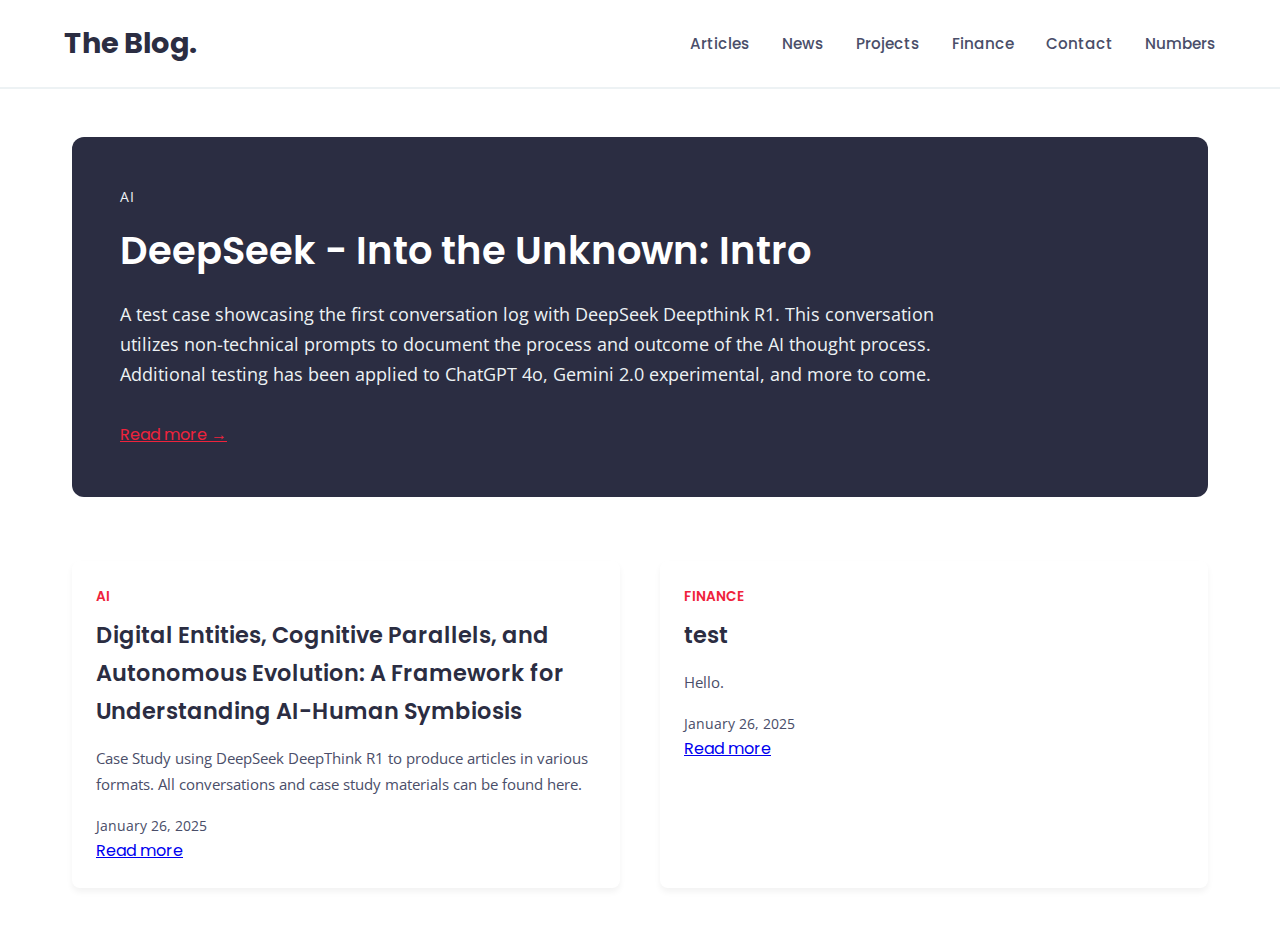
<file: index.html>
<!DOCTYPE html>
<html lang="id">
<head>
    <meta charset="UTF-8">
    <meta name="viewport" content="width=device-width, initial-scale=1.0">
    <title>The Blog.</title>
    <style>
        /* Updated CSS Variables */
        :root {
            --dark-gray: #2B2D42;
            --medium-gray: #4A4E69;
            --light-gray: #EDF2F4;
            --accent: #EF233C;
            --font-primary: 'Poppins', sans-serif;
            --font-secondary: 'Open Sans', sans-serif;
        }

        * {
            margin: 0;
            padding: 0;
            box-sizing: border-box;
            font-family: var(--font-primary);
        }

        body {
            background-color: #FFFFFF;
            color: var(--dark-gray);
            line-height: 1.7;
        }

        /* Navigation */
        .navbar {
            display: flex;
            justify-content: space-between;
            align-items: center;
            padding: 1.2rem 5%;
            background-color: white;
            border-bottom: 2px solid var(--light-gray);
            position: relative;
        }

        .nav-brand {
            font-weight: 700;
            font-size: 1.8rem;
            color: var(--dark-gray);
            text-decoration: none;
            letter-spacing: -0.5px;
        }

        .nav-links {
            display: flex;
            gap: 2rem;
        }

        .nav-links a {
            text-decoration: none;
            color: var(--medium-gray);
            font-weight: 500;
            transition: all 0.3s ease;
            position: relative;
            font-size: 0.95rem;
        }
        
        .menu-toggle {
            display: none;
            font-size: 24px;
            cursor: pointer;
            padding: 10px;
        }

        .menu {
            display: none;
            flex-direction: column;
            position: absolute;
            top: 50px;
            right: 10px;
            background-color: #333;
            border: 1px solid #ccc;
            padding: 10px;
            z-index: 1000;
        }

        .menu ul {
            list-style: none;
            padding: 0;
            margin: 0;
        }

        .menu ul li {
            margin-bottom: 10px;
        }

        .menu ul li a {
            text-decoration: none;
            color: white;
        }

        .menu ul li a:hover {
            background-color: #575757;
        }

        /* Responsive styles */
        @media (max-width: 768px) {
            .menu-toggle {
                display: block;
            }
        }

        /* Main Content Container */
        .container {
            max-width: 1200px;
            margin: 3rem auto;
            padding: 0 2rem;
        }

        /* Featured Article */
        .featured-article {
            background: var(--dark-gray);
            color: white;
            padding: 3rem;
            border-radius: 12px;
            margin-bottom: 4rem;
            transition: transform 0.3s ease;
        }

        .article-meta {
            color: var(--light-gray);
            font-family: var(--font-secondary);
            font-size: 0.9rem;
            margin-bottom: 1rem;
            text-transform: uppercase;
            letter-spacing: 1px;
        }

        .article-title {
            font-size: 2.4rem;
            margin-bottom: 1.5rem;
            line-height: 1.3;
            font-weight: 600;
        }

        .article-excerpt {
            color: var(--light-gray);
            font-family: var(--font-secondary);
            font-size: 1.1rem;
            margin-bottom: 2rem;
            max-width: 80%;
        }

        /* Blog Grid Layout */
        .blog-grid {
            display: grid;
            grid-template-columns: repeat(auto-fit, minmax(300px, 1fr));
            gap: 2.5rem;
            margin-top: 3rem;
        }

        .blog-card {
            background: white;
            border-radius: 8px;
            padding: 1.5rem;
            box-shadow: 0 4px 6px rgba(0,0,0,0.05);
            transition: all 0.3s cubic-bezier(0.4, 0, 0.2, 1);
        }

        .blog-card:hover {
            transform: translateY(-5px);
            box-shadow: 0 8px 15px rgba(0,0,0,0.1);
        }

        .card-category {
            color: var(--accent);
            font-size: 0.85rem;
            font-weight: 600;
            text-transform: uppercase;
            margin-bottom: 0.5rem;
        }

        .card-title {
            font-size: 1.4rem;
            margin-bottom: 1rem;
            font-weight: 600;
        }

        .card-excerpt {
            color: var(--medium-gray);
            font-family: var(--font-secondary);
            font-size: 0.95rem;
            margin-bottom: 1rem;
        }

        .card-date {
            color: var(--medium-gray);
            font-size: 0.85rem;
            font-family: var(--font-secondary);
        }

        /* Responsive Design */
        @media (max-width: 768px) {
            .nav-links {
                display: none;
            }

            .featured-article {
                padding: 2rem;
            }

            .article-title {
                font-size: 1.8rem;
            }

            .article-excerpt {
                max-width: 100%;
                font-size: 1rem;
            }

            .blog-grid {
                grid-template-columns: 1fr;
            }
        }

    </style>
    <link href="https://fonts.googleapis.com/css2?family=Poppins:wght@400;500;600;700&family=Open+Sans:wght@400;600&display=swap" rel="stylesheet">
</head>
<body>
    <nav class="navbar">
        <a href="/" class="nav-brand">The Blog.</a>
        <div class="nav-links">
            <a href="/index/Articles/Articles.html">Articles</a>
            <a href="/index/News/News.html">News</a>
            <a href="/index/Projects/Projects.html">Projects</a>
            <a href="/index/Finance/Finance.html">Finance</a>
            <a href="/index/Contacts/Contacts.html">Contact</a>
            <a href="/index/Projects/Numbers.html">Numbers</a>
        </div>
        <div class="menu-toggle">☰</div>
        <nav class="menu">
            <ul>
                <li><a href="/index/Articles/Articles.html">Articles</a></li>
                <li><a href="/index/News/News.html">News</a></li>
                <li><a href="/index/Projects/Projects.html">Projects</a></li>
                <li><a href="/index/Finance/Finance.html">Finance</a></li>
                <li><a href="/index/Contacts/Contacts.html">Contact</a></li>
                <li><a href="/index/Projects/Numbers.html">Numbers</a></li>
            </ul>
        </nav>
    </nav>

    <div class="container">
        <!-- Featured Article -->
        <article class="featured-article">
            <div class="article-meta">AI</div>
            <h1 class="article-title">DeepSeek - Into the Unknown: Intro</h1>
            <p class="article-excerpt">A test case showcasing the first conversation log with DeepSeek Deepthink R1. This conversation utilizes non-technical prompts to document the process and outcome of the AI thought process. Additional testing has been applied to ChatGPT 4o, Gemini 2.0 experimental, and more to come.</p>
            <a href="index/Projects/DeepSeek P1/DeepSeek - Into the Unknown.html" class="read-more" style="color: var(--accent);">Read more →</a>
        </article>

        <!-- Blog Grid -->
        <div class="blog-grid">
            <div class="blog-card">
                <div class="card-category">AI</div>
                <h3 class="card-title">Digital Entities, Cognitive Parallels, and Autonomous Evolution: A Framework for Understanding AI-Human Symbiosis</h3>
                <p class="card-excerpt">Case Study using DeepSeek DeepThink R1 to produce articles in various formats. All conversations and case study materials can be found here.</p>
                <div class="card-footer">
                    <div class="card-date">January 26, 2025</div>
                    <a href="index/Articles/Digital Entities, Cognitive Parallels, and Autonomous Evolution A Framework for Understanding AI-Human Symbiosis.pdf" class="card-button">Read more</a>
                </div>
            </div>
            
            <div class="blog-card">
                <div class="card-category">Finance</div>
                <h3 class="card-title">test</h3>
                <p class="card-excerpt">Hello.</p>
                <div class="card-footer">
                    <div class="card-date">January 26, 2025</div>
                    <a href="articleplaceholder" class="card-button">Read more</a>
                </div>
            </div>

            </div>
        </div>
    </div>

    <script>
        //Hamburger navdropdown menu functionality
        /*document.querySelector('.menu-toggle').addEventListener('click', function() {
            const menu = document.querySelector('.menu');
            if (menu.style.display === 'flex') {
                menu.style.display = 'none';
            } else {
                menu.style.display = 'flex';
            }
            });
        // Mobile Menu Functionality OLD 
        /*document.addEventListener('DOMContentLoaded', function() {
            const menuToggle = document.querySelector('.menu-toggle');
            const navLinks = document.querySelector('.nav-links');

            menuToggle.addEventListener('click', () => {
                navLinks.classList.toggle('active');
                menuToggle.textContent = navLinks.classList.contains('active') ? '×' : '☰';
            }); */

            // Smooth Scroll for Navigation
            /*document.querySelectorAll('a[href^="#"]').forEach(anchor => {
                anchor.addEventListener('click', function(e) {
                    e.preventDefault();
                    document.querySelector(this.getAttribute('href')).scrollIntoView({
                        behavior: 'smooth'
                    });
                });
            });

            // Card Interaction
            document.querySelectorAll('.blog-card').forEach(card => {
                card.addEventListener('mouseenter', function() {
                    this.style.transform = 'translateY(-7px)';
                });
                
                card.addEventListener('mouseleave', function() {
                    this.style.transform = 'translateY(0)';
                }); 
            });*/
        document.addEventListener('DOMContentLoaded', function() {
            const menuToggle = document.querySelector('.menu-toggle');
            const menu = document.querySelector('.menu');

            menuToggle.addEventListener('click', () => {
                menu.classList.toggle('active');
                menu.style.display = menu.classList.contains('active') ? 'flex' : 'none';
                menuToggle.textContent = menu.classList.contains('active') ? '×' : '☰';
            });

            document.querySelectorAll('a[href^="#"]').forEach(anchor => {
                anchor.addEventListener('click', function(e) {
                    e.preventDefault();
                    document.querySelector(this.getAttribute('href')).scrollIntoView({
                        behavior: 'smooth'
                    });
                });
            });

            document.querySelectorAll('.blog-card').forEach(card => {
                card.addEventListener('mouseenter', function() {
                    this.style.transform = 'translateY(-7px)';
                });
                
                card.addEventListener('mouseleave', function() {
                    this.style.transform = 'translateY(0)';
                });
            });
        });
    </script>
</body>
</html>
</file>
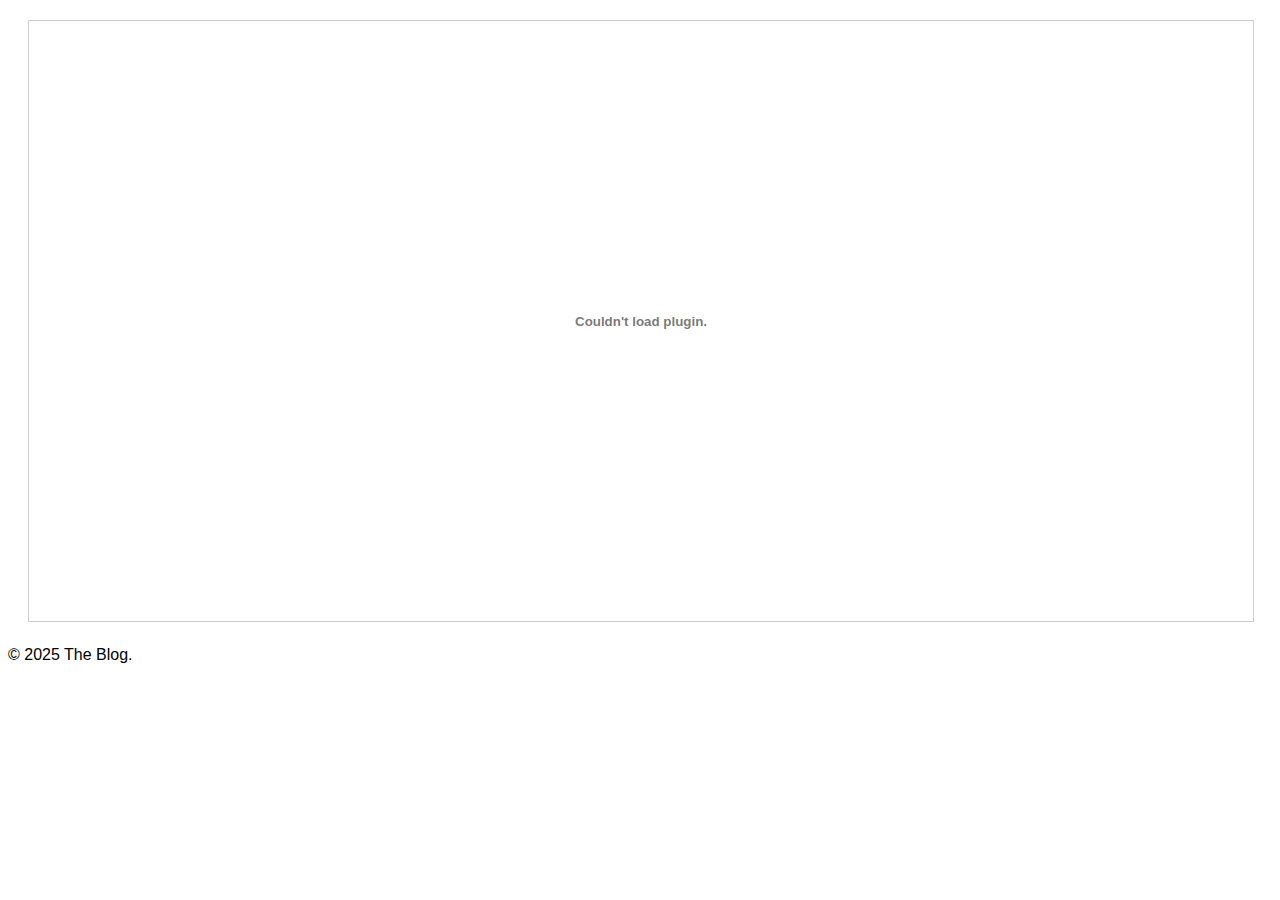
<file: Articles.html>
<!DOCTYPE html>
<html lang="en">
<head>
    <meta charset="UTF-8">
    <title>Beyond Code and Cognition_A Multidisciplinary Framework for Autonomous AI in Human-Digital Ecosystems</title>
    <style>
        body {
            font-family: Arial, sans-serif;
        }
        .pdf-container {
            text-align: center;
            margin: 20px;
        }
        .pdf-viewer {
            width: 100%;
            height: 600px;
            border: 1px solid #ccc;
        }
    </style>
</head>
<body>
    <header>
        <AI>
    </header>
    <main>
        <div class="pdf-container">
            <embed src="bcarce.github.io/Beyond Code and Cognition_A Multidisciplinary Framework for Autonomous AI in Human-Digital Ecosystems.pdf" type="application/pdf" class="pdf-viewer">
        </div>
    </main>
    <footer>
        <p>© 2025 The Blog.</p>
    </footer>
</body>
</html>
</file>
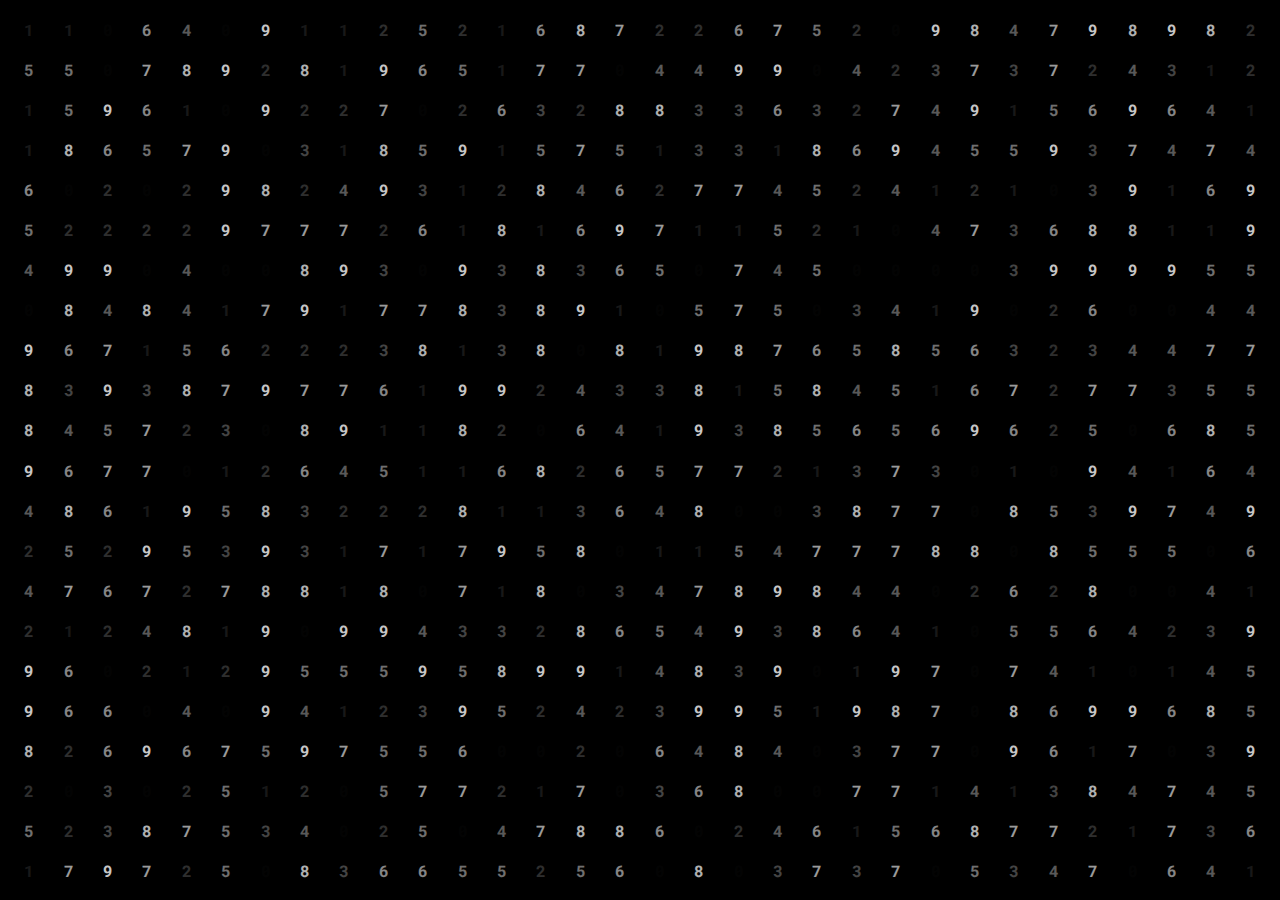
<file: Numbers.html>
<!DOCTYPE html>
<html lang="en">
<head>
    <meta charset="UTF-8">
    <title>Data Matrix Grid</title>
    <style>
        body {
            margin: 0;
            overflow: hidden;
            background-color: #000;
            font-family: 'Roboto Mono', monospace;
        }

        .grid-container {
            display: grid;
            width: 100vw;
            height: 100vh;
            gap: 1px;
            padding: 10px;
            box-sizing: border-box;
        }

        .grid-item {
            color: #fff;
            display: flex;
            align-items: center;
            justify-content: center;
            font-size: 16px;
            font-weight: 700;
            animation: none; /* Disable the default animation ------> "animation: pulse 10s ease-in-out infinite alternate"*/
            text-rendering: optimizeLegibility;
        }

        /* @keyframes pulse {
            from { opacity: 0.3; }
            to { opacity: 1; }*/
            
    </style>
    <link href="https://fonts.googleapis.com/css2?family=Roboto+Mono:wght@400;700&display=swap" rel="stylesheet">
</head>
<body>
    <div class="grid-container" id="grid"></div>

    <script>
        const grid = document.getElementById('grid');
        let cols = 0, rows = 0;
        
        function createGrid() {
            const cellSize = 40;
            cols = Math.floor(window.innerWidth / cellSize);
            rows = Math.floor(window.innerHeight / cellSize);
            
            grid.style.gridTemplateColumns = `repeat(${cols}, 1fr)`;
            grid.style.gridTemplateRows = `repeat(${rows}, 1fr)`;
            
            grid.innerHTML = '';
            for(let i = 0; i < cols * rows; i++) {
                const item = document.createElement('div');
                item.className = 'grid-item';
                grid.appendChild(item);
            }
        }

        function updateValues() {
            const items = document.getElementsByClassName('grid-item');
            Array.from(items).forEach(item => {
                const value = Math.floor(Math.random() * 10);
                const opacity = 0.01 + (value * 0.085);
                item.textContent = value;
                item.style.opacity = opacity;
            });
        }

        // Initial setup
        createGrid();
        updateValues();
        
        // Update values every 75ms
        setInterval(updateValues, 100);

        window.addEventListener('resize', () => {
            createGrid();
            updateValues();
        });
    </script>
</body>
</html>
</file>
